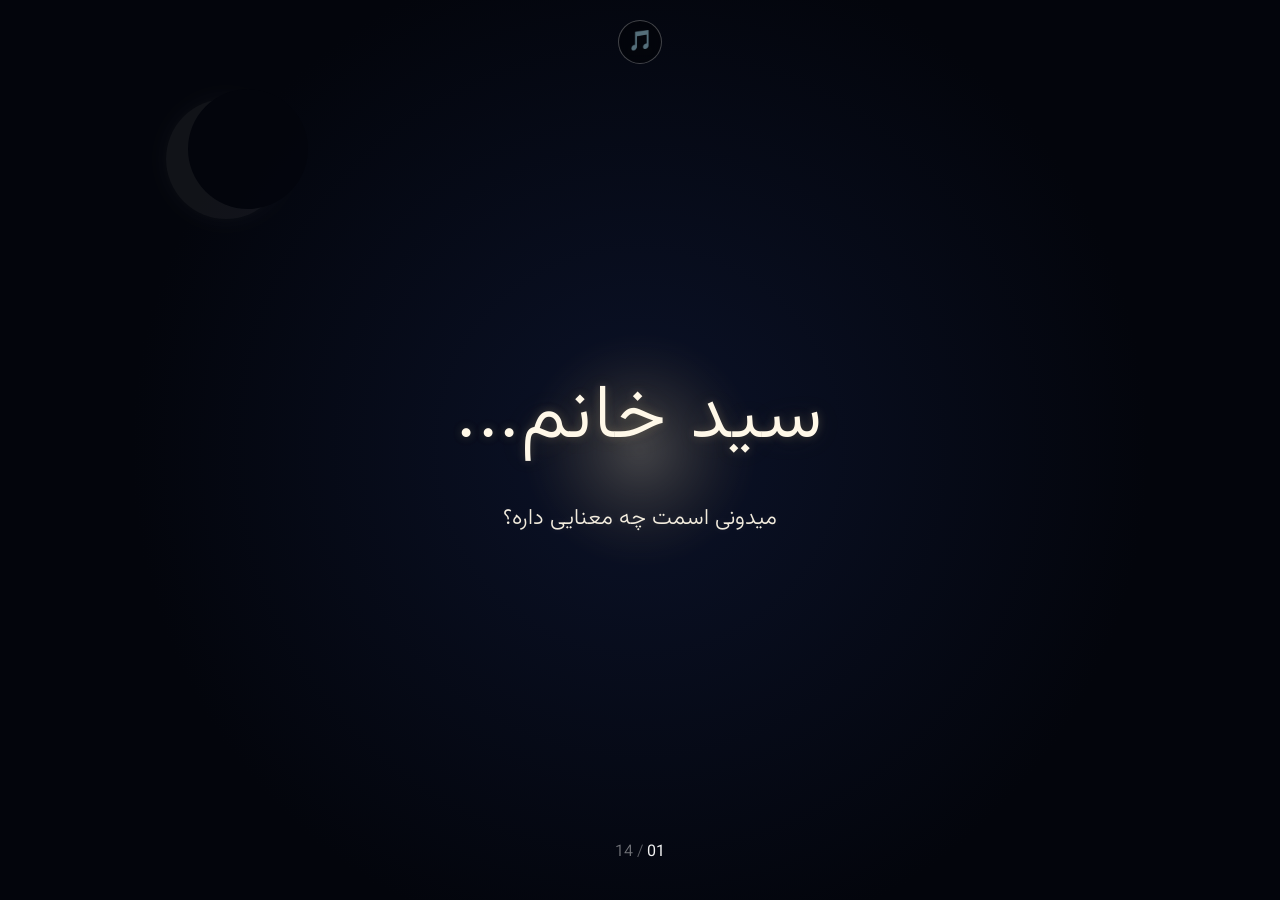
<file: docs/index.html>
<!doctype html>
<html lang="fa" dir="rtl">
  <head>
    <meta charset="UTF-8" />
    <meta name="viewport" content="width=device-width, initial-scale=1.0" />

    <title>برای زهرا</title>

    <link rel="stylesheet" href="./CSS/variables.css" />
    <link rel="stylesheet" href="./CSS/reset.css" />
    <link rel="stylesheet" href="./CSS/global.css" />
    <link rel="stylesheet" href="./CSS/layout.css" />
    <link rel="stylesheet" href="./CSS/animations.css" />
    <link rel="stylesheet" href="./CSS/pages.css" />
    <link rel="stylesheet" href="./CSS/pages04-13.css" />
  </head>

  <body>
    <main id="app">
      <section id="scene"></section>
    </main>

    <audio id="backgroundMusic" loop>
      <source
        src="./assets/audio/atlasaudio-emotional-piano.mp3"
        type="audio/mpeg"
      />
    </audio>

    <button id="musicToggle" type="button" aria-label="پخش موسیقی">🎵</button>

    <script type="module" src="./js/app.js"></script>
    <script type="module" src="./js/people.js"></script>
  </body>
</html>
</file>
<file: docs/CSS/variables.css>
:root {
    --night-black: #03050C;
    --deep-navy: #0B1228;
    --night-blue: #18284A;

    --soft-gold: #E6B85C;
    --warm-gold: #F4D58D;
    --sunlight: #FFE9B0;

    --text-main: #FFF8E8;
    --text-muted: #C8C1B2;

    --page-transition: 1.4s;
}
</file>
<file: docs/CSS/global.css>
@font-face {
  font-family: "Vazirmatn";
  src: url("../assets/fonts/Vazirmatn-Light.woff2") format("woff2");
  font-weight: 300;
  font-style: normal;
  font-display: swap;
}

@font-face {
  font-family: "Vazirmatn";
  src: url("../assets/fonts/Vazirmatn-Regular.woff2") format("woff2");
  font-weight: 400;
  font-style: normal;
  font-display: swap;
}

/* =========================================
   GLOBAL
   ========================================= */

html {
  background: var(--night-black);
}

body {
  background: var(--night-black);
  color: var(--text-main);

  font-family: "Vazirmatn", sans-serif;
  font-weight: 300;

  overflow: hidden;
}

button {
  border: none;
  background: none;
  color: inherit;
  cursor: pointer;
}

/* =========================================
   STORY PAGE PROGRESS
   ========================================= */

#page-indicator {
  position: fixed;

  left: 50%;
  bottom: 24px;

  transform: translateX(-50%);

  z-index: 999999;

  pointer-events: none;
}

/* =========================================
   PROGRESS CONTAINER
   ========================================= */

.page-progress {
  display: flex;
  flex-direction: column;
  align-items: center;

  gap: 7px;

  width: 100px;
}

#current-page-number {
  color: rgba(255, 255, 255, 0.95);

  font-weight: 400;
}

.page-progress-divider {
  color: rgba(255, 255, 255, 0.35);
}

#total-page-number {
  color: rgba(255, 255, 255, 0.45);
}

/* =========================================
   PROGRESS TRACK
   ========================================= */

.page-progress-track {
  position: relative;

  width: 100px;
  height: 4px;

  overflow: visible;
}

/* =========================================
   PROGRESS FILL
   ========================================= */

.page-progress-fill {
  position: absolute;

  top: 0;
  left: 0;

  width: 50%;
  height: 4px;
}

/* =========================================
   BACKGROUND MUSIC CONTROL
   ========================================= */

#musicToggle {
  position: fixed !important;

  left: 50% !important;
  top: 20px !important;

  right: auto !important;
  bottom: auto !important;

  transform: translateX(-50%) !important;

  width: 44px !important;
  height: 44px !important;

  display: flex !important;

  align-items: center !important;
  justify-content: center !important;

  border: 1px solid rgba(255, 255, 255, 0.25);
  border-radius: 50%;

  background: rgba(0, 0, 0, 0.35);
  color: #ffffff;

  font-size: 20px;
  line-height: 1;

  cursor: pointer;

  z-index: 2147483647 !important;

  backdrop-filter: blur(6px);
  -webkit-backdrop-filter: blur(6px);

  transition:
    transform 0.2s ease,
    background 0.2s ease,
    border-color 0.2s ease;
}

/* =========================================
   MUSIC BUTTON HOVER
   ========================================= */

#musicToggle:hover {
  transform: translateX(-50%) scale(1.08) !important;

  background: rgba(255, 255, 255, 0.12);

  border-color: rgba(255, 255, 255, 0.45);
}

/* =========================================
   MUSIC BUTTON ACTIVE
   ========================================= */

#musicToggle:active {
  transform: translateX(-50%) scale(0.95) !important;
}

#musicToggle {
  position: fixed !important;
  left: 50vw !important;
  top: 20px !important;

  right: auto !important;
  bottom: auto !important;

  margin: 0 !important;

  transform: translateX(-50%) !important;

  z-index: 2147483647 !important;
}
</file>
<file: docs/CSS/layout.css>
#app {
    position: relative;
    width: 100%;
    height: 100vh;
    min-height: 100svh;
    overflow: hidden;
}

#scene {
    position: relative;
    width: 100%;
    height: 100%;

    display: flex;
    align-items: center;
    justify-content: center;

    overflow: hidden;
}

/* =========================================
   CONTENT
   ========================================= */

#content {
    position: relative;
    z-index: 10;

    width: min(90%, 600px);

    text-align: center;
}

/* =========================================
   PAGE LAYERS
   ========================================= */

.page-layer {
    position: absolute;
    inset: 0;

    width: 100%;
    height: 100%;

    overflow: hidden;

    transition:
        opacity 1.4s ease,
        visibility 1.4s ease;
}

/* =========================================
   PAGE 01
   ========================================= */

.page01-layer {
    opacity: 1;
    visibility: visible;
    z-index: 2;
}

/* =========================================
   PAGE 02
   ========================================= */

.page02-layer {
    opacity: 0;
    visibility: hidden;
    z-index: 1;
}

#scene.page2-active .page01-layer {
    opacity: 0;
    visibility: hidden;
}

#scene.page2-active .page02-layer {
    opacity: 1;
    visibility: visible;
    z-index: 3;

    transition-delay: 0.9s;
}

/* =========================================
   PAGE 03
   ========================================= */

.page03-layer {
    opacity: 0;
    visibility: hidden;
    z-index: 1;
}

#scene.page3-active .page01-layer,
#scene.page3-active .page02-layer {
    opacity: 0;
    visibility: hidden;
}

#scene.page3-active .page03-layer {
    opacity: 1;
    visibility: visible;
    z-index: 3;

    transition-delay: 0.9s;
}

/* =========================================
   STORY PAGES 04 - 13
   ========================================= */

#scene.story-page-04-active .page01-layer,
#scene.story-page-04-active .page02-layer,
#scene.story-page-04-active .page03-layer,

#scene.story-page-05-active .page01-layer,
#scene.story-page-05-active .page02-layer,
#scene.story-page-05-active .page03-layer,

#scene.story-page-06-active .page01-layer,
#scene.story-page-06-active .page02-layer,
#scene.story-page-06-active .page03-layer,

#scene.story-page-07-active .page01-layer,
#scene.story-page-07-active .page02-layer,
#scene.story-page-07-active .page03-layer,

#scene.story-page-08-active .page01-layer,
#scene.story-page-08-active .page02-layer,
#scene.story-page-08-active .page03-layer,

#scene.story-page-09-active .page01-layer,
#scene.story-page-09-active .page02-layer,
#scene.story-page-09-active .page03-layer,

#scene.story-page-10-active .page01-layer,
#scene.story-page-10-active .page02-layer,
#scene.story-page-10-active .page03-layer,

#scene.story-page-11-active .page01-layer,
#scene.story-page-11-active .page02-layer,
#scene.story-page-11-active .page03-layer,

#scene.story-page-12-active .page01-layer,
#scene.story-page-12-active .page02-layer,
#scene.story-page-12-active .page03-layer,

#scene.story-page-13-active .page01-layer,
#scene.story-page-13-active .page02-layer,
#scene.story-page-13-active .page03-layer,

#scene.page14-active .page01-layer,
#scene.page14-active .page02-layer,
#scene.page14-active .page03-layer {
    opacity: 0;
    visibility: hidden;
}

/* =========================================
   PAGE 14
   ========================================= */

.page14-layer {
    opacity: 0;
    visibility: hidden;
    z-index: 1;
}

#scene.page14-active .page14-layer {
    opacity: 1;
    visibility: visible;
    z-index: 4;

    transition-delay: 0.9s;
}
</file>
<file: docs/CSS/animations.css>
/* =========================================
   PAGE 01 — INTRO ANIMATIONS
   ========================================= */

@keyframes fadeIn {
    from {
        opacity: 0;
    }

    to {
        opacity: 1;
    }
}

@keyframes softGlow {
    0%,
    100% {
        opacity: 0.25;
        transform: scale(1);
    }

    50% {
        opacity: 0.7;
        transform: scale(1.08);
    }
}

@keyframes floatParticle {
    0% {
        transform: translate3d(0, 25px, 0) scale(0.7);
        opacity: 0;
    }

    20% {
        opacity: 0.7;
    }

    45% {
        transform: translate3d(12px, -25px, 0) scale(1);
        opacity: 0.5;
    }

    70% {
        transform: translate3d(-8px, -65px, 0) scale(0.9);
        opacity: 0.4;
    }

    100% {
        transform: translate3d(18px, -110px, 0) scale(0.6);
        opacity: 0;
    }
}

.intro-content {
    animation: fadeIn 2s ease forwards;
}

@keyframes introGlowAppear {
    from {
        opacity: 0;
        transform: translate(-50%, -50%) scale(0.65);
    }

    40% {
        opacity: 0.35;
    }

    75% {
        opacity: 0.65;
    }

    to {
        opacity: 0.78;
        transform: translate(-50%, -50%) scale(1);
    }
}

.particle {
    animation-name: floatParticle;
    animation-duration: var(--particle-duration, 6s);
    animation-timing-function: linear;
    animation-iteration-count: infinite;
}

@keyframes softGlow {
    0%,
    100% {
        opacity: 0.68;
        transform: translate(-50%, -50%) scale(0.98);
    }

    50% {
        opacity: 0.82;
        transform: translate(-50%, -50%) scale(1.04);
    }
}

@keyframes page02LightAppear {
    from {
        opacity: 0;
        transform: translate(-50%, -50%) scale(0.5);
    }

    to {
        opacity: 1;
        transform: translate(-50%, -50%) scale(1);
    }
}

@keyframes page02TextAppear {
    from {
        opacity: 0;
        transform: translateY(20px);
    }

    to {
        opacity: 1;
        transform: translateY(0);
    }
}

```css
/* =========================================
   PAGE TRANSITION — PAGE 01 → PAGE 02
   ========================================= */

@keyframes transitionDarken {
    0% {
        opacity: 0;
    }

    100% {
        opacity: 1;
    }
}

@keyframes transitionLightReveal {
    0% {
        opacity: 0;
        transform: translate(-50%, -50%) scale(0.35);
    }

    45% {
        opacity: 0.65;
    }

    100% {
        opacity: 1;
        transform: translate(-50%, -50%) scale(1.4);
    }
}

@keyframes page02ContentReveal {
    0% {
        opacity: 0;
        transform: translateY(18px);
    }

    100% {
        opacity: 1;
        transform: translateY(0);
    }
}

.scene-transition {
    position: absolute;
    inset: 0;
    z-index: 100;
    pointer-events: none;

    background:
        radial-gradient(
            circle at center,
            rgba(244, 213, 141, 0.12) 0%,
            rgba(3, 5, 12, 0.96) 55%,
            rgba(3, 5, 12, 1) 100%
        );

    opacity: 0;

    animation:
        transitionDarken 1.6s ease forwards;
}

.scene-transition-light {
    position: absolute;
    width: 220px;
    height: 220px;

    top: 50%;
    left: 50%;

    transform: translate(-50%, -50%) scale(0.35);

    border-radius: 50%;

    background:
        radial-gradient(
            circle,
            rgba(255, 233, 176, 0.34) 0%,
            rgba(244, 213, 141, 0.16) 30%,
            rgba(230, 184, 92, 0.05) 55%,
            transparent 75%
        );

    filter: blur(12px);

    opacity: 0;

    animation:
        transitionLightReveal 2.2s ease-in-out forwards;
}

.page02-content {
    animation:
        page02ContentReveal 1.8s ease 1.2s both;
}
```

/* =========================================
   PAGE 13 — ECLIPSE ANIMATION
   ========================================= */

@keyframes eclipseSkyDarken {

    0% {
        opacity: 0;
    }

    35% {
        opacity: 0.15;
    }

    55% {
        opacity: 0.62;
    }

    70% {
        opacity: 0.70;
    }

    100% {
        opacity: 0;
    }
}


@keyframes eclipseMoonPass {

    0% {
        left: 17%;
    }

    18% {
        left: 30%;
    }

    42% {
        left: 50%;
    }

    58% {
        left: 50%;
    }

    82% {
        left: 70%;
    }

    100% {
        left: 83%;
    }
}


@keyframes eclipseSunGlow {

    0%,
    100% {
        opacity: 0.9;

        transform: scale(1);
    }

    40% {
        opacity: 0.65;

        transform: scale(0.96);
    }

    55% {
        opacity: 0.16;

        transform: scale(0.82);
    }

    68% {
        opacity: 0.18;

        transform: scale(0.84);
    }

    100% {
        opacity: 1;

        transform: scale(1.04);
    }
}


@keyframes eclipseSunCore {

    0%,
    100% {
        opacity: 1;
    }

    45% {
        opacity: 0.95;
    }

    55% {
        opacity: 0.25;
    }

    70% {
        opacity: 0.30;
    }

    100% {
        opacity: 1;
    }
}


/* =========================================
   START ANIMATION ONLY WHEN PAGE 13 OPENS
   ========================================= */

#scene.story-page-13-active .eclipse-sky {
    animation:
        eclipseSkyDarken 12s ease-in-out forwards;
}


#scene.story-page-13-active .eclipse-moon {
    animation:
        eclipseMoonPass 12s cubic-bezier(0.45, 0, 0.55, 1) forwards;
}


#scene.story-page-13-active .eclipse-sun-glow {
    animation:
        eclipseSunGlow 12s ease-in-out forwards;
}


#scene.story-page-13-active .eclipse-sun-core {
    animation:
        eclipseSunCore 12s ease-in-out forwards;
}
</file>
<file: docs/CSS/pages.css>
/* =========================================
   PAGE 01 — INTRO
   ========================================= */

#scene {
    background:
        radial-gradient(
            circle at center,
            var(--deep-navy) 0%,
            var(--night-black) 65%
        );
}

#content {
    opacity: 0;
}

.intro-content {
    position: relative;
}

.intro-content h1 {
    font-size: clamp(2.6rem, 11vw, 4.8rem);
    font-weight: 300;
    letter-spacing: 0.02em;
    margin-bottom: 1.2rem;

    color: var(--text-main);

    text-shadow:
        0 0 10px rgba(244, 213, 141, 0.22),
        0 0 30px rgba(244, 213, 141, 0.12),
        0 0 60px rgba(244, 213, 141, 0.06);
}

.intro-content p {
    font-size: clamp(1.05rem, 4.5vw, 1.4rem);
    font-weight: 300;

    color: var(--text-main);

    line-height: 2;
    opacity: 0.95;

    text-shadow:
        0 0 10px rgba(255, 248, 232, 0.12);
}

.intro-glow {
    position: absolute;

    width: 220px;
    height: 220px;

    top: 50%;
    left: 50%;

    transform: translate(-50%, -50%);

    border-radius: 50%;

    background:
        radial-gradient(
            circle,
            rgba(255, 233, 176, 0.30) 0%,
            rgba(244, 213, 141, 0.16) 30%,
            rgba(230, 184, 92, 0.06) 55%,
            transparent 75%
        );

    filter: blur(10px);

    opacity: 0;

    z-index: 0;

    pointer-events: none;

    animation:
        introGlowAppear 4.5s ease-in-out 0.2s forwards,
        softGlow 7s ease-in-out 4.7s infinite;

    translate:
        calc(var(--scene-x, 0px) * 0.25)
        calc(var(--scene-y, 0px) * 0.25);
}

/* =========================================
   PARTICLES
   ========================================= */

.particle {
    position: absolute;

    width: 2px;
    height: 2px;

    border-radius: 50%;

    background: var(--sunlight);

    box-shadow:
        0 0 6px var(--sunlight),
        0 0 12px var(--soft-gold);

    opacity: 0;
}

/* =========================================
   MOON
   ========================================= */

.moon {
    position: absolute;

    width: clamp(70px, 18vw, 120px);
    height: clamp(70px, 18vw, 120px);

    top: 11%;
    left: 13%;

    border-radius: 50%;

    background: rgba(255, 248, 232, 0.10);

    box-shadow:
        0 0 20px rgba(255, 248, 232, 0.06),
        0 0 60px rgba(255, 248, 232, 0.03);

    opacity: 0.55;

    z-index: 1;

    pointer-events: none;

    animation: moonDrift 12s ease-in-out infinite;

    translate:
        calc(var(--scene-x, 0px) * 0.25)
        calc(var(--scene-y, 0px) * 0.25);
}

.moon-shadow {
    position: absolute;

    width: 100%;
    height: 100%;

    top: -8%;
    left: 18%;

    border-radius: 50%;

    background: var(--night-black);
}

/* =========================================
   PAGE 02
   ========================================= */

.page02-content {
    position: absolute;
    inset: 0;

    display: flex;
    align-items: center;
    justify-content: center;

    overflow: hidden;

    background:
        radial-gradient(
            circle at center,
            #FFE9B0 0%,
            #F4D58D 12%,
            #18284A 42%,
            #0B1228 72%,
            #03050C 100%
        );

    opacity: 1;
}

.page02-light {
    position: absolute;

    width: 320px;
    height: 320px;

    top: 50%;
    left: 50%;

    transform: translate(-50%, -50%);

    border-radius: 50%;

    background:
        radial-gradient(
            circle,
            rgba(255, 233, 176, 0.65) 0%,
            rgba(244, 213, 141, 0.28) 30%,
            rgba(244, 213, 141, 0.08) 55%,
            transparent 75%
        );

    filter: blur(14px);

    opacity: 0;

    animation:
        page02LightAppear 3s ease forwards;

    pointer-events: none;
}

.page02-text {
    position: relative;

    z-index: 30;

    width: min(88%, 600px);

    text-align: center;

    opacity: 1;

    color: var(--text-main);

    text-shadow:
        0 5px 18px rgba(3, 5, 12, 0.35);
}

.page02-text p {
    margin: 0;

    font-weight: 300;

    line-height: 2;
}

.page02-title {
    margin-bottom: 1.8rem !important;

    font-size: clamp(1.2rem, 5vw, 1.6rem);

    background: linear-gradient(
        90deg,
        #ff4d6d,
        #ff9f1c,
        #ffe66d,
        #2ec4b6,
        #4dabf7,
        #9b5de5,
        #ff4d6d
    );

    background-size: 300% 100%;

    -webkit-background-clip: text;
    background-clip: text;

    -webkit-text-fill-color: transparent;

    animation: rainbowText 6s linear infinite;

    filter:
        drop-shadow(0 2px 3px rgba(0, 0, 0, 0.8))
        drop-shadow(0 0 12px rgba(255, 255, 255, 0.18));
}

.page02-meaning {
    margin-bottom: 1.4rem !important;

    font-size: clamp(1.25rem, 5.3vw, 1.75rem);

    font-weight: 400;

    background: linear-gradient(
        90deg,
        #ff006e,
        #ff7b00,
        #ffe600,
        #00c9a7,
        #00b4d8,
        #4361ee,
        #8338ec,
        #ff006e
    );

    background-size: 400% 100%;

    -webkit-background-clip: text;
    background-clip: text;

    -webkit-text-fill-color: transparent;

    animation: rainbowText 5s linear infinite;

    filter:
        drop-shadow(0 2px 4px rgba(0, 0, 0, 0.9))
        drop-shadow(0 0 14px rgba(255, 255, 255, 0.22));
}

.page02-feeling {
    font-size: clamp(1.05rem, 4.5vw, 1.4rem);

    line-height: 2.2 !important;

    opacity: 1;

    background: linear-gradient(
        90deg,
        #ff5c8a,
        #ffb703,
        #80ed99,
        #48cae4,
        #4895ef,
        #b5179e,
        #ff5c8a
    );

    background-size: 400% 100%;

    -webkit-background-clip: text;
    background-clip: text;

    -webkit-text-fill-color: transparent;

    animation: rainbowText 7s linear infinite;

    filter:
        drop-shadow(0 2px 4px rgba(0, 0, 0, 0.9))
        drop-shadow(0 0 12px rgba(255, 255, 255, 0.18));
}

@keyframes rainbowText {
    0% {
        background-position: 0% 50%;
    }

    100% {
        background-position: 400% 50%;
    }
}
/* =========================================
   PAGE 01 LAYER
   ========================================= */

.page01-layer {
    position: absolute;
    inset: 0;

    display: flex;

    align-items: center;
    justify-content: center;

    background:
        radial-gradient(
            circle at center,
            var(--deep-navy) 0%,
            var(--night-black) 65%
        );
}

.page01-layer .particles {
    position: absolute;
    inset: 0;
}

.page01-layer .moon {
    position: absolute;
}

.page01-layer .intro-glow {
    position: absolute;
}

.page01-layer #content {
    position: relative;

    z-index: 10;

    width: min(90%, 600px);

    text-align: center;
}

/* =========================================
   CINEMATIC LIGHT TRANSITION
   ========================================= */

#scene::after {
    content: "";

    position: absolute;

    inset: -20%;

    z-index: 20;

    pointer-events: none;

    opacity: 0;

    background:
        radial-gradient(
            circle at center,
            rgba(255, 248, 220, 1) 0%,
            rgba(255, 233, 176, 0.95) 10%,
            rgba(244, 213, 141, 0.72) 24%,
            rgba(230, 184, 92, 0.32) 42%,
            rgba(24, 40, 74, 0.16) 62%,
            transparent 78%
        );

    filter: blur(4px);

    transform: scale(0.18);

    will-change:
        opacity,
        transform;
}

#scene.page2-active::after {
    animation:
        cinematicPageTransition 3.2s
        cubic-bezier(0.22, 0.61, 0.36, 1)
        forwards;
}

@keyframes cinematicPageTransition {

    0% {
        opacity: 0;
        transform: scale(0.18);
    }

    18% {
        opacity: 0.25;
        transform: scale(0.45);
    }

    38% {
        opacity: 0.85;
        transform: scale(0.85);
    }

    50% {
        opacity: 1;
        transform: scale(1.15);
    }

    62% {
        opacity: 0.95;
        transform: scale(1.45);
    }

    78% {
        opacity: 0.55;
        transform: scale(1.9);
    }

    100% {
        opacity: 0;
        transform: scale(2.8);
    }
}

/* =========================================
   PAGE 02 LIGHT
   ========================================= */

@keyframes page02LightAppear {

    from {
        opacity: 0;

        transform:
            translate(-50%, -50%)
            scale(0.45);
    }

    to {
        opacity: 1;

        transform:
            translate(-50%, -50%)
            scale(1);
    }
}

/* =========================================
   PAGE 03
   ========================================= */

.page03-content {
    position: absolute;
    inset: 0;

    display: flex;
    align-items: center;
    justify-content: center;

    overflow: hidden;

    background:
        radial-gradient(
            circle at center,
            #FFE9B0 0%,
            #F4D58D 16%,
            #18284A 45%,
            #0B1228 75%,
            #03050C 100%
        );

    opacity: 1;
}

/* =========================================
   PAGE 03 LIGHT
   ========================================= */

.page03-light {
    position: absolute;

    width: 420px;
    height: 420px;

    top: 50%;
    left: 50%;

    transform:
        translate(-50%, -50%)
        scale(0.75);

    border-radius: 50%;

    background:
        radial-gradient(
            circle,
            rgba(255, 233, 176, 0.42) 0%,
            rgba(244, 213, 141, 0.20) 28%,
            rgba(244, 213, 141, 0.07) 55%,
            transparent 75%
        );

    filter: blur(18px);

    opacity: 0;

    pointer-events: none;

    animation: page03LightAppear 2.8s ease forwards;
}

/* =========================================
   PAGE 03 TEXT
   ========================================= */

.page03-text {
    position: relative;

    z-index: 10;

    width: min(88%, 620px);

    padding: 0 8px;

    text-align: center;

    color: var(--text-main);

    opacity: 0;

    animation: page03TextAppear 2.2s ease 0.7s forwards;

    text-shadow:
        0 2px 14px rgba(3, 5, 12, 0.65),
        0 0 24px rgba(255, 233, 176, 0.12);
}

.page03-text p {
    margin: 0;

    font-size: clamp(
        1.08rem,
        4.7vw,
        1.5rem
    );

    font-weight: 300;

    line-height: 2.25;
}

.page03-text p:first-child {
    margin-bottom: 1.8rem;
}

/* =========================================
   HIGHLIGHT WORDS
   ========================================= */

.page03-text p::first-line {
    text-shadow:
        0 2px 14px rgba(3, 5, 12, 0.7);
}

/* =========================================
   PAGE 03 ANIMATIONS
   ========================================= */

@keyframes page03LightAppear {
    from {
        opacity: 0;

        transform:
            translate(-50%, -50%)
            scale(0.55);
    }

    to {
        opacity: 1;

        transform:
            translate(-50%, -50%)
            scale(1);
    }
}

@keyframes page03TextAppear {
    from {
        opacity: 0;

        transform:
            translateY(18px);
    }

    to {
        opacity: 1;

        transform:
            translateY(0);
    }
}
</file>
<file: docs/CSS/pages04-13.css>
/* =========================================
   STORY PAGES 04 - 13
   ========================================= */

.story-layer {
    display: flex;
    align-items: center;
    justify-content: center;

    background:
        radial-gradient(
            circle at center,
            #18284A 0%,
            #0B1228 55%,
            #03050C 100%
        );

    color: var(--text-main);
}

.story-content {
    position: relative;

    z-index: 10;

    width: min(88%, 650px);

    text-align: center;

    padding: 20px;
}

.story-content p {
    margin: 0 0 1.8rem;

    font-size: clamp(
        1.05rem,
        4.6vw,
        1.45rem
    );

    font-weight: 300;

    line-height: 2.25;

    color: var(--text-main);

    text-shadow:
        0 2px 14px rgba(0, 0, 0, 0.65);
}

.story-content p:last-child {
    margin-bottom: 0;
}

/* =========================================
   SHORT PAGES
   ========================================= */

.story-short {
    max-width: 600px;
}

.story-short p {
    font-size: clamp(
        1.2rem,
        5.2vw,
        1.65rem
    );
}

/* =========================================
   HIGHLIGHTS
   ========================================= */

.story-highlight {
    color: var(--warm-gold) !important;

    font-size: clamp(
        1.15rem,
        5vw,
        1.6rem
    ) !important;

    font-weight: 400 !important;

    text-shadow:
        0 2px 14px rgba(0, 0, 0, 0.75),
        0 0 18px rgba(244, 213, 141, 0.20) !important;
}

.story-main-highlight {
    font-size: clamp(
        1.5rem,
        7vw,
        2.2rem
    ) !important;
}

/* =========================================
   PAGE 04
   ========================================= */

.story-page-04 {
    background:
        radial-gradient(
            circle at center,
            #FFE9B0 0%,
            #F4D58D 10%,
            #18284A 40%,
            #0B1228 72%,
            #03050C 100%
        );
}

/* =========================================
   PAGE 05
   ========================================= */

.story-page-05 {
    background:
        radial-gradient(
            circle at center,
            #18284A 0%,
            #111A35 38%,
            #0B1228 68%,
            #03050C 100%
        );
}

/* =========================================
   PAGE 06
   ========================================= */

.story-page-06 {
    background:
        radial-gradient(
            circle at center,
            #0F1934 0%,
            #080F24 48%,
            #03050C 100%
        );
}

.story-page-06 .story-content p {
    font-size: clamp(
        1.25rem,
        5.5vw,
        1.7rem
    );
}

/* =========================================
   PAGE 07
   ========================================= */

.story-page-07 {
    background:
        radial-gradient(
            circle at center,
            #101D3D 0%,
            #0B1228 55%,
            #03050C 100%
        );
}

/* =========================================
   PAGE 08
   ========================================= */

.story-page-08 {
    background:
        radial-gradient(
            circle at center,
            #0B1228 0%,
            #060B19 55%,
            #03050C 100%
        );
}

.story-page-08 .story-highlight {
    margin-bottom: 2rem;
}

.story-pause {
    color: var(--text-muted) !important;

    font-size: clamp(
        1.1rem,
        4.8vw,
        1.45rem
    ) !important;
}

/* =========================================
   PAGE 09
   ========================================= */

.story-page-09 {
    background:
        radial-gradient(
            circle at center,
            #263A61 0%,
            #18284A 35%,
            #0B1228 68%,
            #03050C 100%
        );
}

.story-words {
    display: flex;

    flex-direction: column;

    gap: 0.7rem;

    margin-top: 2rem;
}

.story-words span {
    color: var(--warm-gold);

    font-size: clamp(
        1.2rem,
        5vw,
        1.6rem
    );

    line-height: 1.8;

    text-shadow:
        0 0 16px rgba(244, 213, 141, 0.22),
        0 2px 12px rgba(0, 0, 0, 0.7);
}

/* =========================================
   PAGE 10
   ========================================= */

.story-page-10 {
    background:
        radial-gradient(
            circle at center,
            #0C152D 0%,
            #070D1D 55%,
            #03050C 100%
        );
}

/* =========================================
   PAGE 11
   ========================================= */

.story-page-11 {
    background:
        radial-gradient(
            circle at center,
            #263B60 0%,
            #18284A 40%,
            #0B1228 70%,
            #03050C 100%
        );
}

/* =========================================
   PAGE 12
   ========================================= */

.story-page-12 {
    background:
        radial-gradient(
            circle at center,
            #314B70 0%,
            #18284A 40%,
            #0B1228 72%,
            #03050C 100%
        );
}

.story-page-12 .story-content p {
    font-size: clamp(
        1.15rem,
        5vw,
        1.55rem
    );
}

.story-heart {
    margin-top: 2rem;

    font-size: 1.8rem;

    filter:
        drop-shadow(
            0 0 14px rgba(255, 100, 100, 0.35)
        );
}

/* =========================================
   PAGE 13
   ========================================= */

.story-page-13 {
    background:
        radial-gradient(
            circle at center,
            #FFE9B0 0%,
            #F4D58D 12%,
            #C69C54 28%,
            #263B60 48%,
            #0B1228 75%,
            #03050C 100%
        );
}

.story-page-13 .story-content p {
    text-shadow:
        0 2px 16px rgba(0, 0, 0, 0.75),
        0 0 18px rgba(255, 233, 176, 0.12);
}

/* =========================================
   STORY TRANSITIONS
   ========================================= */

.story-layer {
    opacity: 0;
    visibility: hidden;
    z-index: 1;
}

#scene.story-page-04-active .story-page-04,
#scene.story-page-05-active .story-page-05,
#scene.story-page-06-active .story-page-06,
#scene.story-page-07-active .story-page-07,
#scene.story-page-08-active .story-page-08,
#scene.story-page-09-active .story-page-09,
#scene.story-page-10-active .story-page-10,
#scene.story-page-11-active .story-page-11,
#scene.story-page-12-active .story-page-12,
#scene.story-page-13-active .story-page-13 {
    opacity: 1;
    visibility: visible;
    z-index: 3;
}


/* =========================================
   SUN / ECLIPSE SYSTEM
   ========================================= */

.story-sun-system,
.eclipse-system {
    position: absolute;
    inset: 0;

    overflow: hidden;

    pointer-events: none;

    z-index: 1;
}


/* =========================================
   FULL SUN — PAGES 02 - 04
   ========================================= */

.story-sun {
    position: absolute;

    /*
     * بزرگ‌تر شده تا با خورشید صفحه 14
     * هماهنگ باشد.
     */
    width: min(64vw, 330px);
    height: min(64vw, 330px);

    left: 50%;
    top: 48%;

    transform: translate(-50%, -50%);

    border-radius: 50%;
}

.story-sun-core,
.eclipse-sun-core {
    position: absolute;

    inset: 20%;

    border-radius: 50%;

    background:
        radial-gradient(
            circle,
            #FFFBE8 0%,
            #FFE9A8 35%,
            #F4C95D 72%,
            #E6B85C 100%
        );

    /*
     * هاله کمتر و ظریف‌تر
     */
    box-shadow:
        0 0 18px rgba(255, 239, 194, 0.78),
        0 0 40px rgba(244, 213, 141, 0.34),
        0 0 75px rgba(230, 184, 92, 0.16);
}

.story-sun-glow,
.eclipse-sun-glow {
    position: absolute;

    inset: -14%;

    border-radius: 50%;

    background:
        radial-gradient(
            circle,
            rgba(255, 239, 194, 0.22) 0%,
            rgba(244, 213, 141, 0.10) 32%,
            rgba(230, 184, 92, 0.03) 55%,
            transparent 72%
        );

    filter: blur(7px);
}


/* =========================================
   ECLIPSE SUN — PAGES 05 - 13
   ========================================= */

.eclipse-sun {
    position: absolute;

    width: min(64vw, 330px);
    height: min(64vw, 330px);

    left: 50%;
    top: 48%;

    transform: translate(-50%, -50%);

    border-radius: 50%;

    z-index: 2;
}


/* =========================================
   ECLIPSE MOON
   ========================================= */

.eclipse-moon {
    position: absolute;

    /*
     * ماه عمداً کوچک‌تر از خورشید است.
     */
    width: min(45vw, 230px);
    height: min(45vw, 230px);

    left: 12%;
    top: 48%;

    transform: translate(-50%, -50%);

    border-radius: 50%;

    background:
        radial-gradient(
            circle at 38% 34%,
            #18284A 0%,
            #0B1228 58%,
            #03050C 100%
        );

    box-shadow:
        0 0 24px rgba(3, 5, 12, 0.72);

    z-index: 3;

    /*
     * حرکت نرم بین صفحات
     */
    transition:
        left 1.8s cubic-bezier(0.45, 0, 0.55, 1);
}


/* =========================================
   PAGE 05 → 09
   ورود تدریجی ماه
   ========================================= */

#scene.story-page-05-active .eclipse-moon {
    left: 30%;
}

#scene.story-page-06-active .eclipse-moon {
    left: 38%;
}

#scene.story-page-07-active .eclipse-moon {
    left: 44%;
}

#scene.story-page-08-active .eclipse-moon {
    left: 48%;
}

#scene.story-page-09-active .eclipse-moon {
    left: 50%;
}


/* =========================================
   PAGE 10 → 13
   رفع بسیار آهسته کسوف
   ========================================= */

#scene.story-page-10-active .eclipse-moon {
    left: 53%;
}

#scene.story-page-11-active .eclipse-moon {
    left: 57%;
}

#scene.story-page-12-active .eclipse-moon {
    left: 61%;
}

#scene.story-page-13-active .eclipse-moon {
    left: 62%;
    transition:
        left 1s cubic-bezier(0.45, 0, 0.55, 1);
    animation: none !important;
}

```css
/* =========================================
   PAGE 13 → PAGE 14
   محو شدن ماه بدون حرکت
   ========================================= */

#scene.page14-active .story-page-13 .eclipse-moon {
    left: 62%;
    opacity: 0;
    transition:
        opacity 0.8s ease,
        left 0s;
}
```
/* =========================================
   PAGE 13 → PAGE 14
   حذف فوری لایه صفحه 13
   ========================================= */

#scene.page14-active .story-page-13 {
    opacity: 0 !important;
    visibility: hidden !important;
}

#scene.page14-active .story-page-13 .eclipse-moon {
    left: 61% !important;
    opacity: 0 !important;
    transition: none !important;
    animation: none !important;
}

/* =========================================
   ECLIPSE HALO
   ========================================= */

#scene.story-page-09-active .eclipse-sun-glow,
#scene.story-page-10-active .eclipse-sun-glow,
#scene.story-page-11-active .eclipse-sun-glow,
#scene.story-page-12-active .eclipse-sun-glow,
#scene.story-page-13-active .eclipse-sun-glow {
    opacity: 0.68;

    transform: scale(1.02);
}


/* =========================================
   PAGE 14 — ECLIPSE ENDS
   ========================================= */

.page14-content {
    position: absolute;
    inset: 0;

    display: flex;
    align-items: center;
    justify-content: center;

    overflow: hidden;

    background:
        radial-gradient(
            circle at center 48%,
            #FFEFC2 0%,
            #F4D58D 12%,
            #D4A956 25%,
            #4B5365 43%,
            #18284A 65%,
            #0B1228 82%,
            #03050C 100%
        );

    color: var(--text-main);
}


/* =========================================
   PAGE 14 ECLIPSE SYSTEM
   ========================================= */

.page14-eclipse-system {
    position: absolute;
    inset: 0;

    overflow: hidden;

    pointer-events: none;

    z-index: 1;
}


/* =========================================
   PAGE 14 SUN
   ========================================= */

.page14-sun {
    position: absolute;

    /*
     * همان اندازه‌ی خورشید صفحات 02 - 04
     */
    width: min(64vw, 330px);
    height: min(64vw, 330px);

    left: 50%;
    top: 48%;

    transform: translate(-50%, -50%);

    border-radius: 50%;
}

.page14-sun-core {
    position: absolute;

    inset: 20%;

    border-radius: 50%;

    background:
        radial-gradient(
            circle,
            #FFFBE8 0%,
            #FFE9A8 35%,
            #F4C95D 72%,
            #E6B85C 100%
        );

    box-shadow:
        0 0 18px rgba(255, 239, 194, 0.82),
        0 0 42px rgba(244, 213, 141, 0.38),
        0 0 80px rgba(230, 184, 92, 0.18);
}

.page14-sun-glow {
    position: absolute;

    inset: -14%;

    border-radius: 50%;

    background:
        radial-gradient(
            circle,
            rgba(255, 239, 194, 0.26) 0%,
            rgba(244, 213, 141, 0.11) 32%,
            rgba(230, 184, 92, 0.03) 55%,
            transparent 72%
        );

    filter: blur(7px);
}

/* =========================================
   PAGE 14 SUN REVEAL
   ========================================= */

.page14-sun-core {
    animation:
        page14SunReturn
        5s ease-in-out
        0.3s forwards;
}

.page14-sun-glow {
    animation:
        page14GlowReturn
        5s ease-in-out
        0.3s forwards;
}


/* =========================================
   PAGE 14 TEXT
   ========================================= */

.page14-text {
    position: relative;

    z-index: 10;

    width: min(88%, 650px);

    padding: 20px;

    text-align: center;

    opacity: 0;

    animation:
        page14TextAppear
        2.4s ease
        1.2s forwards;
}

.page14-text p {
    margin: 0 0 1.6rem;

    font-size: clamp(
        1.05rem,
        4.6vw,
        1.45rem
    );

    font-weight: 300;

    line-height: 2.2;

    color: var(--text-main);

    text-shadow:
        0 2px 14px rgba(0, 0, 0, 0.7),
        0 0 18px rgba(255, 233, 176, 0.12);
}

.page14-text p:last-of-type {
    margin-bottom: 0;
}

.page14-final {
    margin-top: 1rem !important;

    color: var(--warm-gold) !important;

    font-size: clamp(
        1.25rem,
        5.5vw,
        1.75rem
    ) !important;

    font-weight: 400 !important;

    text-shadow:
        0 0 20px rgba(244, 213, 141, 0.45),
        0 2px 14px rgba(0, 0, 0, 0.75) !important;
}

.page14-heart {
    margin-top: 1.5rem;

    font-size: 1.7rem;

    filter:
        drop-shadow(
            0 0 14px rgba(255, 100, 100, 0.4)
        );
}


/* =========================================
   PAGE 14 ANIMATIONS
   ========================================= */


@keyframes page14SunReturn {

    0% {
        opacity: 0.72;
    }

    35% {
        opacity: 0.84;
    }

    70% {
        opacity: 0.96;
    }

    100% {
        opacity: 1;
    }
}

@keyframes page14GlowReturn {

    0% {
        opacity: 0.45;
        transform: scale(0.82);
    }

    35% {
        opacity: 0.62;
        transform: scale(0.92);
    }

    70% {
        opacity: 0.82;
        transform: scale(1);
    }

    100% {
        opacity: 1;
        transform: scale(1.06);
    }
}

@keyframes page14TextAppear {

    from {
        opacity: 0;
        transform: translateY(18px);
    }

    to {
        opacity: 1;
        transform: translateY(0);
    }
}


/* =========================================
   RESPONSIVE
   ========================================= */

@media (max-width: 480px) {

    .story-sun,
    .eclipse-sun,
    .page14-sun {
        width: 70vw;
        height: 70vw;
    }

    .eclipse-moon,
    .page14-moon {
        width: 50vw;
        height: 50vw;
    }
}

/* =========================================
   PAGE 14 — MOON REMOVED
   ========================================= */

.page14-moon {
    display: none !important;
    animation: none !important;
}

/* =========================================
   AMBIENT LIGHT PARTICLES
   ========================================= */

/* -----------------------------------------
   PAGES 04 - 13
   فقط دو لایه ذره‌ای
   بدون تغییر ساختار صفحات
   ----------------------------------------- */

.story-layer::before,
.story-layer::after {
    content: "";

    position: absolute;
    inset: 0;

    pointer-events: none;

    z-index: 2;

    background-repeat: no-repeat;

    filter:
        drop-shadow(
            0 0 8px rgba(255, 233, 176, 0.45)
        );

    opacity: 0.55;
}


/* -----------------------------------------
   لایه اول
   ----------------------------------------- */

.story-layer::before {
    background-image:

        radial-gradient(
            circle at 7% 18%,
            rgba(255, 248, 220, 0.85) 0 2px,
            transparent 4px
        ),

        radial-gradient(
            circle at 16% 43%,
            rgba(255, 233, 176, 0.70) 0 1.5px,
            transparent 4px
        ),

        radial-gradient(
            circle at 25% 76%,
            rgba(255, 248, 220, 0.80) 0 2px,
            transparent 4px
        ),

        radial-gradient(
            circle at 35% 28%,
            rgba(255, 233, 176, 0.68) 0 1.5px,
            transparent 4px
        ),

        radial-gradient(
            circle at 44% 62%,
            rgba(255, 248, 220, 0.82) 0 2px,
            transparent 4px
        ),

        radial-gradient(
            circle at 54% 15%,
            rgba(255, 233, 176, 0.72) 0 2px,
            transparent 4px
        ),

        radial-gradient(
            circle at 64% 80%,
            rgba(255, 248, 220, 0.78) 0 1.5px,
            transparent 4px
        ),

        radial-gradient(
            circle at 73% 38%,
            rgba(255, 233, 176, 0.74) 0 2px,
            transparent 4px
        ),

        radial-gradient(
            circle at 82% 68%,
            rgba(255, 248, 220, 0.84) 0 2px,
            transparent 4px
        ),

        radial-gradient(
            circle at 91% 24%,
            rgba(255, 233, 176, 0.72) 0 1.5px,
            transparent 4px
        );

    animation:
        storyParticlesOne
        10s ease-in-out
        infinite;
}


/* -----------------------------------------
   لایه دوم
   ----------------------------------------- */

.story-layer::after {
    background-image:

        radial-gradient(
            circle at 9% 61%,
            rgba(255, 233, 176, 0.68) 0 1.5px,
            transparent 4px
        ),

        radial-gradient(
            circle at 19% 11%,
            rgba(255, 248, 220, 0.82) 0 2px,
            transparent 4px
        ),

        radial-gradient(
            circle at 29% 49%,
            rgba(255, 233, 176, 0.72) 0 2px,
            transparent 4px
        ),

        radial-gradient(
            circle at 39% 87%,
            rgba(255, 248, 220, 0.78) 0 1.5px,
            transparent 4px
        ),

        radial-gradient(
            circle at 49% 34%,
            rgba(255, 233, 176, 0.70) 0 2px,
            transparent 4px
        ),

        radial-gradient(
            circle at 59% 67%,
            rgba(255, 248, 220, 0.84) 0 2px,
            transparent 4px
        ),

        radial-gradient(
            circle at 69% 9%,
            rgba(255, 233, 176, 0.68) 0 1.5px,
            transparent 4px
        ),

        radial-gradient(
            circle at 79% 51%,
            rgba(255, 248, 220, 0.80) 0 2px,
            transparent 4px
        ),

        radial-gradient(
            circle at 89% 84%,
            rgba(255, 233, 176, 0.70) 0 2px,
            transparent 4px
        );

    animation:
        storyParticlesTwo
        12s ease-in-out
        1.5s
        infinite;
}


/* -----------------------------------------
   حرکت ذرات
   ----------------------------------------- */

@keyframes storyParticlesOne {

    0% {
        transform: translate3d(0, 12px, 0);
    }

    50% {
        transform: translate3d(10px, -20px, 0);
    }

    100% {
        transform: translate3d(-8px, -40px, 0);
    }
}


@keyframes storyParticlesTwo {

    0% {
        transform: translate3d(0, 10px, 0);
    }

    50% {
        transform: translate3d(-12px, -24px, 0);
    }

    100% {
        transform: translate3d(8px, -42px, 0);
    }
}


/* =========================================
   ECLIPSE — PAGES 05 - 09
   ========================================= */

#scene.story-page-05-active .story-layer::before,
#scene.story-page-05-active .story-layer::after,
#scene.story-page-06-active .story-layer::before,
#scene.story-page-06-active .story-layer::after,
#scene.story-page-07-active .story-layer::before,
#scene.story-page-07-active .story-layer::after,
#scene.story-page-08-active .story-layer::before,
#scene.story-page-08-active .story-layer::after,
#scene.story-page-09-active .story-layer::before,
#scene.story-page-09-active .story-layer::after {
    opacity: 0.12;
}


/* =========================================
   RETURN OF LIGHT — PAGES 10 - 13
   ========================================= */

#scene.story-page-10-active .story-layer::before,
#scene.story-page-10-active .story-layer::after {
    opacity: 0.24;
}

#scene.story-page-11-active .story-layer::before,
#scene.story-page-11-active .story-layer::after {
    opacity: 0.38;
}

#scene.story-page-12-active .story-layer::before,
#scene.story-page-12-active .story-layer::after {
    opacity: 0.52;
}

#scene.story-page-13-active .story-layer::before,
#scene.story-page-13-active .story-layer::after {
    opacity: 0.68;
}


/* =========================================
   PAGE 14 — BRIGHT PARTICLES
   ========================================= */

.page14-content::before,
.page14-content::after {
    content: "";

    position: absolute;
    inset: 0;

    pointer-events: none;

    z-index: 2;

    background-repeat: no-repeat;

    filter:
        drop-shadow(
            0 0 12px rgba(255, 233, 176, 0.60)
        );

    opacity: 0.90;

    animation:
        page14Particles
        7s ease-in-out
        infinite;
}


.page14-content::before {
    background-image:

        radial-gradient(
            circle at 6% 18%,
            rgba(255, 248, 220, 0.95) 0 2px,
            transparent 4px
        ),

        radial-gradient(
            circle at 16% 43%,
            rgba(255, 233, 176, 0.88) 0 2px,
            transparent 4px
        ),

        radial-gradient(
            circle at 26% 76%,
            rgba(255, 248, 220, 0.92) 0 2px,
            transparent 4px
        ),

        radial-gradient(
            circle at 36% 27%,
            rgba(255, 233, 176, 0.84) 0 2px,
            transparent 4px
        ),

        radial-gradient(
            circle at 46% 61%,
            rgba(255, 248, 220, 0.94) 0 2px,
            transparent 4px
        ),

        radial-gradient(
            circle at 56% 14%,
            rgba(255, 233, 176, 0.86) 0 2px,
            transparent 4px
        ),

        radial-gradient(
            circle at 66% 80%,
            rgba(255, 248, 220, 0.96) 0 2px,
            transparent 4px
        ),

        radial-gradient(
            circle at 76% 38%,
            rgba(255, 233, 176, 0.88) 0 2px,
            transparent 4px
        ),

        radial-gradient(
            circle at 86% 68%,
            rgba(255, 248, 220, 0.95) 0 2px,
            transparent 4px
        ),

        radial-gradient(
            circle at 96% 25%,
            rgba(255, 233, 176, 0.90) 0 2px,
            transparent 4px
        );
}


.page14-content::after {
    background-image:

        radial-gradient(
            circle at 10% 87%,
            rgba(255, 233, 176, 0.86) 0 2px,
            transparent 4px
        ),

        radial-gradient(
            circle at 20% 12%,
            rgba(255, 248, 220, 0.94) 0 2px,
            transparent 4px
        ),

        radial-gradient(
            circle at 30% 50%,
            rgba(255, 233, 176, 0.88) 0 2px,
            transparent 4px
        ),

        radial-gradient(
            circle at 40% 84%,
            rgba(255, 248, 220, 0.92) 0 2px,
            transparent 4px
        ),

        radial-gradient(
            circle at 50% 36%,
            rgba(255, 233, 176, 0.86) 0 2px,
            transparent 4px
        ),

        radial-gradient(
            circle at 60% 64%,
            rgba(255, 248, 220, 0.96) 0 2px,
            transparent 4px
        ),

        radial-gradient(
            circle at 70% 8%,
            rgba(255, 233, 176, 0.88) 0 2px,
            transparent 4px
        ),

        radial-gradient(
            circle at 80% 48%,
            rgba(255, 248, 220, 0.94) 0 2px,
            transparent 4px
        ),

        radial-gradient(
            circle at 90% 82%,
            rgba(255, 233, 176, 0.90) 0 2px,
            transparent 4px
        );

    animation-delay: 1.2s;
}


@keyframes page14Particles {

    0%,
    100% {
        transform:
            translate3d(0, 12px, 0)
            scale(0.99);
    }

    50% {
        transform:
            translate3d(8px, -24px, 0)
            scale(1.02);
    }
}

/* =========================================
   EARLY LIGHT — PAGES 02 - 04
   ========================================= */

/* صفحات ۲ و ۳ */
.page02-content::before,
.page02-content::after,
.page03-content::before,
.page03-content::after {
    content: "";

    position: absolute;
    inset: 0;

    pointer-events: none;

    z-index: 2;

    background-repeat: no-repeat;

    filter:
        drop-shadow(
            0 0 10px rgba(255, 233, 176, 0.55)
        );

    opacity: 0.78;

    animation:
        earlyLightParticles
        10s ease-in-out
        infinite;
}


/* لایه اول */

.page02-content::before,
.page03-content::before {
    background-image:

        radial-gradient(
            circle at 7% 18%,
            rgba(255, 248, 220, 0.95) 0 2px,
            transparent 4px
        ),

        radial-gradient(
            circle at 17% 44%,
            rgba(255, 233, 176, 0.82) 0 1.5px,
            transparent 4px
        ),

        radial-gradient(
            circle at 27% 76%,
            rgba(255, 248, 220, 0.90) 0 2px,
            transparent 4px
        ),

        radial-gradient(
            circle at 37% 28%,
            rgba(255, 233, 176, 0.78) 0 1.5px,
            transparent 4px
        ),

        radial-gradient(
            circle at 47% 62%,
            rgba(255, 248, 220, 0.92) 0 2px,
            transparent 4px
        ),

        radial-gradient(
            circle at 57% 16%,
            rgba(255, 233, 176, 0.84) 0 2px,
            transparent 4px
        ),

        radial-gradient(
            circle at 67% 80%,
            rgba(255, 248, 220, 0.90) 0 1.5px,
            transparent 4px
        ),

        radial-gradient(
            circle at 77% 38%,
            rgba(255, 233, 176, 0.82) 0 2px,
            transparent 4px
        ),

        radial-gradient(
            circle at 87% 68%,
            rgba(255, 248, 220, 0.94) 0 2px,
            transparent 4px
        ),

        radial-gradient(
            circle at 96% 24%,
            rgba(255, 233, 176, 0.80) 0 1.5px,
            transparent 4px
        );
}


/* لایه دوم */

.page02-content::after,
.page03-content::after {
    background-image:

        radial-gradient(
            circle at 10% 86%,
            rgba(255, 233, 176, 0.80) 0 1.5px,
            transparent 4px
        ),

        radial-gradient(
            circle at 20% 12%,
            rgba(255, 248, 220, 0.92) 0 2px,
            transparent 4px
        ),

        radial-gradient(
            circle at 30% 50%,
            rgba(255, 233, 176, 0.84) 0 2px,
            transparent 4px
        ),

        radial-gradient(
            circle at 40% 84%,
            rgba(255, 248, 220, 0.90) 0 1.5px,
            transparent 4px
        ),

        radial-gradient(
            circle at 50% 36%,
            rgba(255, 233, 176, 0.82) 0 2px,
            transparent 4px
        ),

        radial-gradient(
            circle at 60% 64%,
            rgba(255, 248, 220, 0.94) 0 2px,
            transparent 4px
        ),

        radial-gradient(
            circle at 70% 8%,
            rgba(255, 233, 176, 0.80) 0 1.5px,
            transparent 4px
        ),

        radial-gradient(
            circle at 80% 48%,
            rgba(255, 248, 220, 0.92) 0 2px,
            transparent 4px
        ),

        radial-gradient(
            circle at 90% 82%,
            rgba(255, 233, 176, 0.84) 0 2px,
            transparent 4px
        );

    animation-delay: 1.5s;
}


/* =========================================
   PAGE 04
   ========================================= */

.story-page-04::before,
.story-page-04::after {
    opacity: 0.82;
}


/* =========================================
   PARTICLE MOVEMENT
   ========================================= */

@keyframes earlyLightParticles {

    0% {
        transform:
            translate3d(0, 12px, 0);
    }

    50% {
        transform:
            translate3d(10px, -20px, 0);
    }

    100% {
        transform:
            translate3d(-8px, -42px, 0);
    }
}

/* =========================================
   STORY TEXT COLORS
   JEDEI GREEN — صفحات 03 تا 14
   ========================================= */

/* PAGE 03 — شروع نور */
.page03-text p {
    color: #00A896;

    text-shadow:
        0 2px 14px rgba(0, 0, 0, 0.65),
        0 0 18px rgba(0, 168, 150, 0.22);
}


/* PAGE 04 — نور کامل */
.story-page-04 .story-content p {
    color: #00A896;
}


/* PAGE 05 — شروع کسوف */
.story-page-05 .story-content p {
    color: #009F90;
}


/* PAGE 06 */
.story-page-06 .story-content p {
    color: #00978A;
}


/* PAGE 07 */
.story-page-07 .story-content p {
    color: #008F83;
}


/* PAGE 08 — تاریکی بیشتر */
.story-page-08 .story-content p {
    color: #00877C;
}


/* PAGE 09 — اوج کسوف */
.story-page-09 .story-content p {
    color: #008077;
}


/* PAGE 10 — بازگشت نور */
.story-page-10 .story-content p {
    color: #00877C;
}


/* PAGE 11 */
.story-page-11 .story-content p {
    color: #009083;
}


/* PAGE 12 */
.story-page-12 .story-content p {
    color: #009A8C;
}


/* PAGE 13 — بازگشت خورشید */
.story-page-13 .story-content p {
    color: #00A394;
}


/* PAGE 14 — نور کامل */
.page14-text p {
    color: #00B09E;
}

/* =========================================
   SYMBOLIC PEOPLE
   مردم نمادین — بدون چهره
   ========================================= */

.symbolic-people {
    position: absolute;
    inset: 0;

    z-index: 4;

    pointer-events: none;
}


/* -----------------------------------------
   بدن ساده‌ی انسان
   ----------------------------------------- */

.symbolic-person {
    position: absolute;

    width: 18px;
    height: 48px;

    bottom: 8%;

    opacity: 0;

    background:
        radial-gradient(
            circle at 50% 12%,
            currentColor 0 7px,
            transparent 7.5px
        );

    color: rgba(2, 8, 18, 0.88);

    filter:
        drop-shadow(
            0 0 8px rgba(0, 168, 150, 0.10)
        );
}


/* بدن */
.symbolic-person::after {
    content: "";

    position: absolute;

    left: 50%;
    top: 17px;

    width: 12px;
    height: 30px;

    transform: translateX(-50%);

    border-radius:
        45% 45% 25% 25%;

    background: currentColor;
}


/* دست‌ها */
.symbolic-person::before {
    content: "";

    position: absolute;

    left: 50%;
    top: 20px;

    width: 34px;
    height: 8px;

    transform:
        translateX(-50%)
        rotate(0deg);

    border-radius: 50%;

    background: currentColor;
}


/* -----------------------------------------
   جای مردم
   ----------------------------------------- */

.person-01 {
    left: 12%;
    transform: scale(0.82);
}

.person-02 {
    left: 27%;
    transform: scale(0.95);
}

.person-03 {
    left: 42%;
    transform: scale(0.78);
}

.person-04 {
    left: 58%;
    transform: scale(0.90);
}

.person-05 {
    left: 73%;
    transform: scale(0.82);
}

.person-06 {
    left: 87%;
    transform: scale(0.72);
}


/* -----------------------------------------
   ورود مردم — صفحه ۱۰
   ----------------------------------------- */

.symbolic-people-enter .symbolic-person {
    animation:
        peopleEnter
        1.8s ease-out
        forwards;
}

.symbolic-people-enter .person-01 {
    animation-delay: 0.1s;
}

.symbolic-people-enter .person-02 {
    animation-delay: 0.25s;
}

.symbolic-people-enter .person-03 {
    animation-delay: 0.4s;
}

.symbolic-people-enter .person-04 {
    animation-delay: 0.55s;
}

.symbolic-people-enter .person-05 {
    animation-delay: 0.7s;
}

.symbolic-people-enter .person-06 {
    animation-delay: 0.85s;
}


@keyframes peopleEnter {
    from {
        opacity: 0;
        transform:
            translateY(35px)
            scale(0.75);
    }

    to {
        opacity: 0.62;
        transform:
            translateY(0)
            scale(1);
    }
}


/* -----------------------------------------
   دعا — صفحه ۱۱
   ----------------------------------------- */

.symbolic-people-pray .symbolic-person,
.symbolic-people-main-prayer .symbolic-person {
    opacity: 0.68;
}


/* دست‌ها به سمت خورشید */
.symbolic-people-pray .symbolic-person::before,
.symbolic-people-main-prayer .symbolic-person::before {
    top: 14px;

    width: 30px;

    transform:
        translateX(-50%)
        rotate(-28deg);
}


/* -----------------------------------------
   شخصیت اصلی — صفحه ۱۲
   ----------------------------------------- */

.symbolic-people-main-prayer .person-main {
    width: 24px;
    height: 62px;

    left: 50%;
    bottom: 7%;

    opacity: 0.95;

    color: rgba(0, 168, 150, 0.92);

    transform:
        translateX(-50%)
        scale(1.18);

    filter:
        drop-shadow(
            0 0 14px rgba(0, 168, 150, 0.38)
        );
}

.symbolic-people-main-prayer .person-main::after {
    width: 15px;
    height: 40px;
}

.symbolic-people-main-prayer .person-main::before {
    width: 40px;

    transform:
        translateX(-50%)
        rotate(-32deg);
}


/* -----------------------------------------
   بازگشت نور — صفحه ۱۳
   ----------------------------------------- */

.symbolic-people-return .symbolic-person {
    opacity: 0.88;

    color: rgba(4, 18, 25, 0.76);

    filter:
        drop-shadow(
            0 0 10px rgba(0, 168, 150, 0.20)
        );

    animation:
        peopleReceiveLight
        2.5s ease-in-out
        forwards;
}

.symbolic-people-return .person-main {
    opacity: 1;

    color: rgba(0, 168, 150, 0.95);

    filter:
        drop-shadow(
            0 0 18px rgba(0, 168, 150, 0.48)
        );
}


@keyframes peopleReceiveLight {
    from {
        opacity: 0.45;
        filter:
            drop-shadow(
                0 0 4px rgba(0, 168, 150, 0.08)
            );
    }

    to {
        opacity: 0.88;
        filter:
            drop-shadow(
                0 0 12px rgba(0, 168, 150, 0.24)
            );
    }
}


/* -----------------------------------------
   موبایل
   ----------------------------------------- */

@media (max-width: 480px) {

    .symbolic-person {
        width: 15px;
        height: 42px;
    }

    .symbolic-person::after {
        width: 10px;
        height: 27px;
    }

    .symbolic-person::before {
        width: 28px;
    }

    .symbolic-people-main-prayer .person-main {
        width: 21px;
        height: 56px;
    }

    .symbolic-people-main-prayer .person-main::after {
        width: 13px;
        height: 36px;
    }

    .symbolic-people-main-prayer .person-main::before {
        width: 36px;
    }
}

/* =========================================
   SYMBOLIC PEOPLE — FINAL VERSION
   آدمک‌های نمادین انسانی
   ========================================= */

.symbolic-people {
    display: none !important;
}


/* =========================================
   PEOPLE SYSTEM
   ========================================= */

.people-system {
    position: absolute;
    inset: 0;

    z-index: 4;

    pointer-events: none;

    overflow: hidden;
}


/* =========================================
   PERSON
   ========================================= */

.people-system .symbolic-person {
    position: absolute;

    left: var(--person-left);
    bottom: 5%;

    width: 42px;
    height: 86px;

    opacity: 0;

    transform-origin: 50% 100%;

    color: rgba(3, 13, 22, 0.86);

    z-index: 4;

    animation-delay:
        calc(var(--person-index) * 0.12s);
}


/* =========================================
   HEAD
   ========================================= */

.person-head {
    position: absolute;

    left: 50%;
    top: 0;

    width: 19px;
    height: 19px;

    transform: translateX(-50%);

    border-radius: 50%;

    background: currentColor;
}


/* =========================================
   BODY
   ========================================= */

.person-body {
    position: absolute;

    left: 50%;
    top: 18px;

    width: 22px;
    height: 52px;

    transform: translateX(-50%);

    border-radius:
        45% 45% 18% 18%;

    background: currentColor;
}


/* =========================================
   ARMS
   ========================================= */

.person-arm {
    position: absolute;

    top: 24px;

    width: 34px;
    height: 8px;

    border-radius: 999px;

    background: currentColor;

    transform-origin: 4px 50%;

    z-index: -1;
}


/* LEFT ARM */

.person-arm-left {
    left: 2px;

    transform:
        rotate(22deg);
}


/* RIGHT ARM */

.person-arm-right {
    right: 2px;

    transform-origin: calc(100% - 4px) 50%;

    transform:
        rotate(-22deg);
}


/* =========================================
   HANDS
   ========================================= */

.person-hand {
    position: absolute;

    top: 50%;

    width: 9px;
    height: 9px;

    transform: translateY(-50%);

    border-radius: 50%;

    background: currentColor;
}


/* LEFT HAND */

.person-arm-left .person-hand {
    left: -3px;
}


/* RIGHT HAND */

.person-arm-right .person-hand {
    right: -3px;
}


/* =========================================
   PAGES 01–04
   DANCE
   ========================================= */

#scene.page01-active .people-system .symbolic-person,
#scene.page02-active .people-system .symbolic-person,
#scene.page03-active .people-system .symbolic-person,
#scene.page04-active .people-system .symbolic-person,

#scene.story-page-01-active .people-system .symbolic-person,
#scene.story-page-02-active .people-system .symbolic-person,
#scene.story-page-03-active .people-system .symbolic-person,
#scene.story-page-04-active .people-system .symbolic-person {

    opacity: 0.78;

    animation:
        peopleDance
        calc(2.4s + (var(--person-index) * 0.14s))
        ease-in-out
        infinite;
}


/* دست‌ها به سمت آدم کناری */

#scene.page01-active .person-arm-left,
#scene.page02-active .person-arm-left,
#scene.page03-active .person-arm-left,
#scene.page04-active .person-arm-left,

#scene.story-page-01-active .person-arm-left,
#scene.story-page-02-active .person-arm-left,
#scene.story-page-03-active .person-arm-left,
#scene.story-page-04-active .person-arm-left {

    transform:
        rotate(-32deg);
}


#scene.page01-active .person-arm-right,
#scene.page02-active .person-arm-right,
#scene.page03-active .person-arm-right,
#scene.page04-active .person-arm-right,

#scene.story-page-01-active .person-arm-right,
#scene.story-page-02-active .person-arm-right,
#scene.story-page-03-active .person-arm-right,
#scene.story-page-04-active .person-arm-right {

    transform:
        rotate(32deg);
}


/* =========================================
   DANCE MOTION
   ========================================= */

@keyframes peopleDance {

    0% {
        transform:
            translateY(3px)
            rotate(-2deg);
    }

    25% {
        transform:
            translateY(-6px)
            rotate(3deg);
    }

    50% {
        transform:
            translateY(2px)
            rotate(-1deg);
    }

    75% {
        transform:
            translateY(-5px)
            rotate(2deg);
    }

    100% {
        transform:
            translateY(3px)
            rotate(-2deg);
    }
}


/* =========================================
   SPECIAL PERSON — HAPPY
   ========================================= */

#scene.page01-active .special-person,
#scene.page02-active .special-person,
#scene.page03-active .special-person,
#scene.page04-active .special-person,

#scene.story-page-01-active .special-person,
#scene.story-page-02-active .special-person,
#scene.story-page-03-active .special-person,
#scene.story-page-04-active .special-person {

    width: 50px;
    height: 98px;

    color:
        rgba(0, 168, 150, 0.96);

    opacity: 1;

    filter:
        drop-shadow(
            0 0 15px rgba(0, 168, 150, 0.42)
        );

    animation:
        specialDance
        2.1s
        ease-in-out
        infinite;
}


@keyframes specialDance {

    0% {
        transform:
            translateY(4px)
            scale(1.05)
            rotate(-3deg);
    }

    25% {
        transform:
            translateY(-9px)
            scale(1.12)
            rotate(5deg);
    }

    50% {
        transform:
            translateY(2px)
            scale(1.08)
            rotate(-4deg);
    }

    75% {
        transform:
            translateY(-8px)
            scale(1.14)
            rotate(4deg);
    }

    100% {
        transform:
            translateY(4px)
            scale(1.05)
            rotate(-3deg);
    }
}


/* =========================================
   PAGES 05–13
   PRAYER
   ========================================= */

#scene.page05-active .people-system .symbolic-person,
#scene.page06-active .people-system .symbolic-person,
#scene.page07-active .people-system .symbolic-person,
#scene.page08-active .people-system .symbolic-person,
#scene.page09-active .people-system .symbolic-person,
#scene.page10-active .people-system .symbolic-person,
#scene.page11-active .people-system .symbolic-person,
#scene.page12-active .people-system .symbolic-person,
#scene.page13-active .people-system .symbolic-person,

#scene.story-page-05-active .people-system .symbolic-person,
#scene.story-page-06-active .people-system .symbolic-person,
#scene.story-page-07-active .people-system .symbolic-person,
#scene.story-page-08-active .people-system .symbolic-person,
#scene.story-page-09-active .people-system .symbolic-person,
#scene.story-page-10-active .people-system .symbolic-person,
#scene.story-page-11-active .people-system .symbolic-person,
#scene.story-page-12-active .people-system .symbolic-person,
#scene.story-page-13-active .people-system .symbolic-person {

    opacity: 0.72;

    animation:
        peoplePrayer
        calc(3s + (var(--person-index) * 0.16s))
        ease-in-out
        infinite;
}


/* =========================================
   PRAYER ARMS
   ========================================= */

#scene.page05-active .person-arm-left,
#scene.page06-active .person-arm-left,
#scene.page07-active .person-arm-left,
#scene.page08-active .person-arm-left,
#scene.page09-active .person-arm-left,
#scene.page10-active .person-arm-left,
#scene.page11-active .person-arm-left,
#scene.page12-active .person-arm-left,
#scene.page13-active .person-arm-left,

#scene.story-page-05-active .person-arm-left,
#scene.story-page-06-active .person-arm-left,
#scene.story-page-07-active .person-arm-left,
#scene.story-page-08-active .person-arm-left,
#scene.story-page-09-active .person-arm-left,
#scene.story-page-10-active .person-arm-left,
#scene.story-page-11-active .person-arm-left,
#scene.story-page-12-active .person-arm-left,
#scene.story-page-13-active .person-arm-left {

    top: 21px;
    left: 4px;

    transform:
        rotate(-62deg);
}


#scene.page05-active .person-arm-right,
#scene.page06-active .person-arm-right,
#scene.page07-active .person-arm-right,
#scene.page08-active .person-arm-right,
#scene.page09-active .person-arm-right,
#scene.page10-active .person-arm-right,
#scene.page11-active .person-arm-right,
#scene.page12-active .person-arm-right,
#scene.page13-active .person-arm-right,

#scene.story-page-05-active .person-arm-right,
#scene.story-page-06-active .person-arm-right,
#scene.story-page-07-active .person-arm-right,
#scene.story-page-08-active .person-arm-right,
#scene.story-page-09-active .person-arm-right,
#scene.story-page-10-active .person-arm-right,
#scene.story-page-11-active .person-arm-right,
#scene.story-page-12-active .person-arm-right,
#scene.story-page-13-active .person-arm-right {

    top: 21px;
    right: 4px;

    transform:
        rotate(62deg);
}


/* =========================================
   PRAYER MOTION
   ========================================= */

@keyframes peoplePrayer {

    0% {
        transform:
            translateY(2px)
            rotate(-2deg);
    }

    25% {
        transform:
            translateY(-4px)
            rotate(2deg);
    }

    50% {
        transform:
            translateY(1px)
            rotate(0deg);
    }

    75% {
        transform:
            translateY(-5px)
            rotate(-2deg);
    }

    100% {
        transform:
            translateY(2px)
            rotate(-2deg);
    }
}


/* =========================================
   SPECIAL PERSON — PRAYER
   ========================================= */

#scene.page05-active .special-person,
#scene.page06-active .special-person,
#scene.page07-active .special-person,
#scene.page08-active .special-person,
#scene.page09-active .special-person,
#scene.page10-active .special-person,
#scene.page11-active .special-person,
#scene.page12-active .special-person,
#scene.page13-active .special-person,

#scene.story-page-05-active .special-person,
#scene.story-page-06-active .special-person,
#scene.story-page-07-active .special-person,
#scene.story-page-08-active .special-person,
#scene.story-page-09-active .special-person,
#scene.story-page-10-active .special-person,
#scene.story-page-11-active .special-person,
#scene.story-page-12-active .special-person,
#scene.story-page-13-active .special-person {

    width: 50px;
    height: 102px;

    color:
        rgba(0, 168, 150, 0.96);

    opacity: 1;

    filter:
        drop-shadow(
            0 0 17px rgba(0, 168, 150, 0.40)
        );

    animation:
        specialPrayer
        3s
        ease-in-out
        infinite;
}


@keyframes specialPrayer {

    0% {
        transform:
            translateY(2px)
            scale(1.06)
            rotate(-2deg);
    }

    25% {
        transform:
            translateY(-6px)
            scale(1.12)
            rotate(2deg);
    }

    50% {
        transform:
            translateY(1px)
            scale(1.08)
            rotate(0deg);
    }

    75% {
        transform:
            translateY(-7px)
            scale(1.13)
            rotate(-2deg);
    }

    100% {
        transform:
            translateY(2px)
            scale(1.06)
            rotate(-2deg);
    }
}


/* =========================================
   PAGE 14 — CELEBRATION
   ========================================= */

#scene.page14-active .people-system .symbolic-person {

    opacity: 0.92;

    color:
        rgba(5, 24, 29, 0.76);

    animation:
        finalDance
        calc(2.2s + (var(--person-index) * 0.13s))
        ease-in-out
        infinite;
}


/* باز شدن دست‌ها */

#scene.page14-active .person-arm-left {

    top: 25px;
    left: 2px;

    transform:
        rotate(-38deg);
}


#scene.page14-active .person-arm-right {

    top: 25px;
    right: 2px;

    transform:
        rotate(38deg);
}


/* =========================================
   FINAL DANCE
   ========================================= */

@keyframes finalDance {

    0% {
        transform:
            translateY(4px)
            rotate(-3deg)
            scale(1);
    }

    20% {
        transform:
            translateY(-8px)
            rotate(4deg)
            scale(1.04);
    }

    40% {
        transform:
            translateY(2px)
            rotate(-5deg)
            scale(1.01);
    }

    60% {
        transform:
            translateY(-9px)
            rotate(5deg)
            scale(1.05);
    }

    80% {
        transform:
            translateY(1px)
            rotate(-3deg)
            scale(1.02);
    }

    100% {
        transform:
            translateY(4px)
            rotate(-3deg)
            scale(1);
    }
}


/* =========================================
   SPECIAL PERSON — FINAL
   شادترین آدم جمع
   ========================================= */

#scene.page14-active .people-system .special-person {

    width: 54px;
    height: 108px;

    color:
        rgba(0, 168, 150, 0.98);

    opacity: 1;

    filter:
        drop-shadow(
            0 0 22px rgba(0, 168, 150, 0.58)
        );

    animation:
        finalSpecialDance
        1.8s
        ease-in-out
        infinite;
}


@keyframes finalSpecialDance {

    0% {
        transform:
            translateY(5px)
            scale(1.08)
            rotate(-4deg);
    }

    20% {
        transform:
            translateY(-12px)
            scale(1.17)
            rotate(6deg);
    }

    40% {
        transform:
            translateY(2px)
            scale(1.11)
            rotate(-6deg);
    }

    60% {
        transform:
            translateY(-13px)
            scale(1.20)
            rotate(7deg);
    }

    80% {
        transform:
            translateY(1px)
            scale(1.13)
            rotate(-4deg);
    }

    100% {
        transform:
            translateY(5px)
            scale(1.08)
            rotate(-4deg);
    }
}


/* =========================================
   MOBILE
   ========================================= */

@media (max-width: 480px) {

    .people-system .symbolic-person {

        width: 34px;
        height: 70px;
    }

    .person-head {

        width: 15px;
        height: 15px;
    }

    .person-body {

        top: 15px;

        width: 18px;
        height: 43px;
    }

    .person-arm {

        top: 20px;

        width: 28px;
        height: 6px;
    }

    .person-hand {

        width: 7px;
        height: 7px;
    }

    .people-system .special-person {

        width: 43px;
        height: 86px;
    }

    .people-system .special-person .person-head {

        width: 18px;
        height: 18px;
    }

    .people-system .special-person .person-body {

        width: 21px;
        height: 51px;
    }
}
</file>
